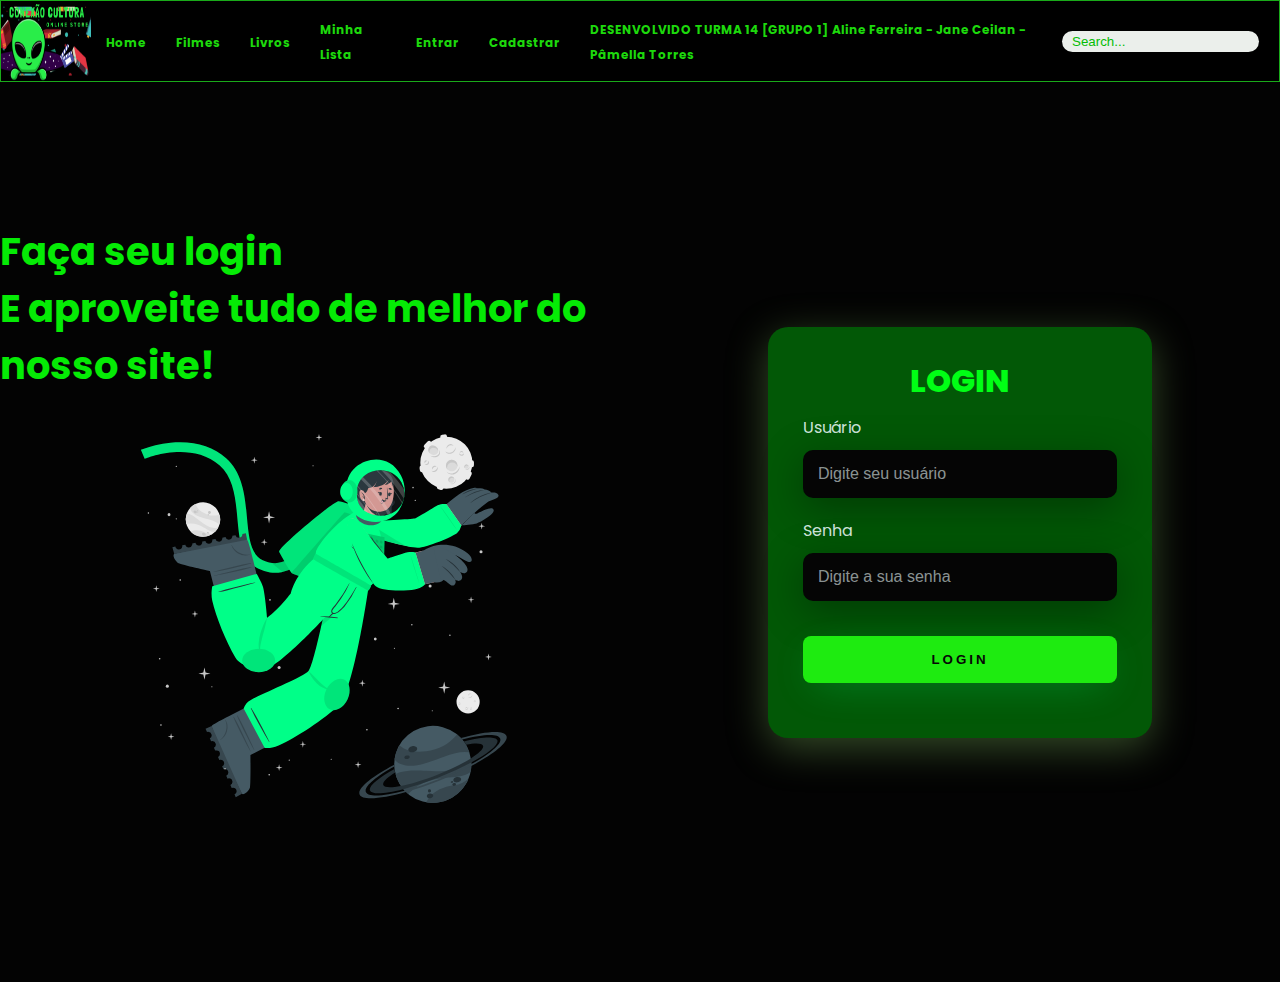
<file: entrar.html>
<!DOCTYPE html>
<html lang="en">
<head>
    <meta charset="UTF-8">
    <meta http-equiv="X-UA-Compatible" content="IE=edgr">
    <meta name="viewport" content="width=device-width, initial-scale=1.0">
    <link rel="stylesheet" href="/css/styleentrar.css"><link rel="stylesheet" href="https://cdn.jsdelivr.net/npm/bootstrap-icons@1.11.3/font/bootstrap-icons.min.css">
    <link rel="shortcut icon" href="/img/conexão cltura.png" type="image/x-icon">
    <title>MINHA LISTA</title>
</head>

<body>   
    <nav>
        <div class="logo_ul">
            <img src="/img/conexão cultura .png" alt="" width="80" height="80">
            <ul>
                <li>
                    <a href="/index.html">Home</a>
                </li>
                <li>
                    <a href="/filmes.html">Filmes</a>
                </li>
                <li>
                    <a href="/livros.html">Livros</a>
                </li>
                <li>
                    <a href="/minha lista.html">Minha Lista</a>
                </li>
                <li>
                    <a href="/entrar.html">Entrar</a>
                </li>
                <li>
                    <a href="/cadastrar.html">Cadastrar</a>
                </li>
                <li>
                    <a href="#">DESENVOLVIDO TURMA 14 [GRUPO 1] Aline Ferreira - Jane Ceilan - Pâmella Torres</a>
                </li>
            </ul>
        </div>
        <div class="search_user">
            <input type="text" placeholder="Search..." id="search_input">
            <div class="search">
    </nav>   
                <div class="main-login">
                    <div class="left-login">
                        <h1>Faça seu login<br>
                            E aproveite tudo de melhor do nosso site!</h1>
                        <img src="/img/astronauta.svg" class="left-login-img" alt="Animação em 2D de uma astronauta em um traje verde flutuando entre estrelas e luas">
                    </div>
                    <div class="right-login">
                        <div class="card-login">
                            <h1>LOGIN</h1>
                            <div class="textfield">
                                <label for="usuario">Usuário</label>
                                <input type="text" name="usuario" placeholder="Digite seu usuário">
                            </div>
                            <div class="textfield"> 
                                <label for="senha">Senha</label>
                                <input type="password" name="senha" placeholder="Digite a sua senha">
                            </div>
                            <button class="btn-login">LOGIN</button>
                        </div>
            
                    </div>
            
                </div>
            
            
            
            </body>
            </html>
</file>
<file: css/styleentrar.css>
@import url('https://fonts.googleapis.com/css2?family=Poppins:ital,wght@0,100;0,200;0,300;0,400;0,500;0,600;0,700;0,800;0,900;1,100;1,200;1,300;1,400;1,500;1,600;1,700;1,800;1,900&display=swap');

* {
    margin: 0;
    padding: 0;
}

body {
    margin: 0;
    font-family: 'Poppins', sans-serif;
}

body * {
    box-sizing: border-box;
}
nav {
    width: 100%;
    height: 10%;
    border: 1px solid #1aaa1a; 
    display: flex;
    align-items: center;
    justify-content: space-between;
    background-color: #000;
  }
  
   nav .logo_ul {
    display: flex;
    align-items: center;
    justify-content: center;
  }
  
   nav .logo_ul img {
    width: 90px;
  }
  
   nav .logo_ul ul {
    display: flex;
    align-items: center;
    justify-content: center;
    list-style: none;
  }
  
   nav .logo_ul ul li {
    padding: 3px 15px;  
  }
  
   nav .logo_ul ul li a {
    text-decoration: none;
    color: #1dd90c;
    font-size: 12px;
    font-weight: bold;
    transition: .3s linear;
  }
  
   nav .logo_ul ul li a:hover {
  color: #1aaa1a;  
  }
  
   nav .search_user {
    position: relative;
    display: flex;
    align-items: center;
    justify-content: center;
  }
  
   nav .search_user input {
    padding: 3px 10px;
    border-radius: 20px;
    border: none;
    outline: none;
    background:rgb(235, 239, 235);
    color: rgb(36, 60, 33);
    margin-right: 20px;
  }
  
   nav .search_user input::placeholder {
    color: rgb(4, 189, 4);
  }
  
  
   nav .search_user .search {
   position: absolute;
   width: 320px;
   height: 250px;
   /* border: 1px solid #1aaa1a; */
   right: 0;
   top: 60px;
   z-index: 99999;
   overflow-y: auto;   
  }
  
   nav .search_user .search::-webkit-scrollbar {
   width: 5px; 
   background: #1aaa1a;
   border-radius: 5px;
   visibility: hidden;
  }
  
   nav .search_user .search:hover::-webkit-scrollbar-thumb {
    visibility: visible;
  }
  
   nav .search_user .search:hover::-webkit-scrollbar {
    visibility: visible;
  }
  
   nav .search_user .search::-webkit-scrollbar-thumb {
     width: 5px; 
     background: #1dd90c;
     border-radius: 5px;
     visibility: hidden;
   }
  
   nav .search_user .search .card {
    position: relative;
    width: 100%;
    height: 50px;
    display: flex;
    align-items: center;
    margin-bottom: 5px;
    padding: 5px 0px;
    text-decoration: none; 
    /* display: none; */
  }
  
   nav .search_user .search .card::before {
    content: '';
    position: absolute;
    width: 100%;
    height: 100%;
    background: #181717;
    backdrop-filter: blur(5px);
    border-radius: 5px;
    opacity: .5;
    z-index: -15;
  }
  
   nav .search_user .search .card img {
    width: 28px;
    height: 90%;
    border-radius: 0;
    margin-left: 8px;
  }
   nav .search_user .search .card .cont {
    margin-left: 10px;
    color: rgb(30, 221, 13);    
  }
  
   nav .search_user .search .card .cont h3 {
    font-size: 15px;
    line-height: 25px;
    overflow: hidden; 
    text-overflow: ellipsis;
    white-space: nowrap;
    width: 250px;
  }
  
   nav .search_user .search .card .cont p {
    font-size: 10px;
  }
  
   nav .search_user .search .card .cont span {
   background: #1aaa1a;
   color: #000;
   padding: 0px 3px;
   margin: 0px 5px 0px 10px;
   font-weight: 500;
  }
.main-login {
    width: 100vw;
    height: 100vh;
    background: #030303;
    display: flex;
    justify-content: center;
    align-items: center;
}

.left-login {
    width: 50vw;
    height: 100vh;
    display: flex;
    justify-content: center;
    align-items: center;
    flex-direction: column;
}

.left-login h1 {
    color: #05eb05;
    font-size: 3vw;
}

.left-login-img {
    width: 35vw;
}

.right-login {
    width: 50vw;
    height: 100vh;
    display: flex;
    justify-content: center;
    align-items: center;
}

.card-login {
    width: 60%;
    display: flex;
    justify-content: center;
    align-items: center;
    flex-direction: column;
    padding: 30px 35px;
    background: #025806;
    border-radius: 20px;
    box-shadow: 0px 10px 40px #94d76f56;
}

.card-login h1 {
    color: #00ff15;
    font-weight: 800;
    margin: 0;
}

.textfield {
    width: 100%; 
    display: flex;
    flex-direction: column;
    align-items: flex-start;
    justify-content: center;
    margin: 10px 0px; 
}

.textfield input {
    width: 100%;
    border: none;
    border-radius: 10px;
    padding: 15px;
    background: #050505;
    color: #f0ffffde;
    font-size: 12pt;
    box-shadow: 0px 10px 40px #00000056;
    outline: none;
    box-sizing: border-box;
}

.textfield label {
    color: #f0ffffde;
    margin-bottom: 10px;
}

.textfield input::placeholder {
    color: #f0ffff94;
}

.btn-login {
    width: 100%;
    padding: 16px 0px;
    margin: 25px;
    border: none;
    border-radius: 8px;
    outline: none;
    font-weight: 800;
    letter-spacing: 3px;
    color: #060606;
    background: #1eeb10;
    cursor: pointer;
    box-shadow: 0px 10px 40px -12px #00ff8052;
}

@media (max-width: 950px) {
    .card-login {
        width: 85%;
    }
}

@media (max-width: 600px) {
    .main-login {
        flex-direction: column;
    }

    .left-login  h1 {
        display: none;
    }

    .left-login {
        width: 100%;
        height: auto;
    }

    .right-login {
        width: 100%;
        height: auto;
    }

    .left-login-img {
        width: 50vw;
    }

    .card-login {
        width: 90%;
    }
}
</file>
